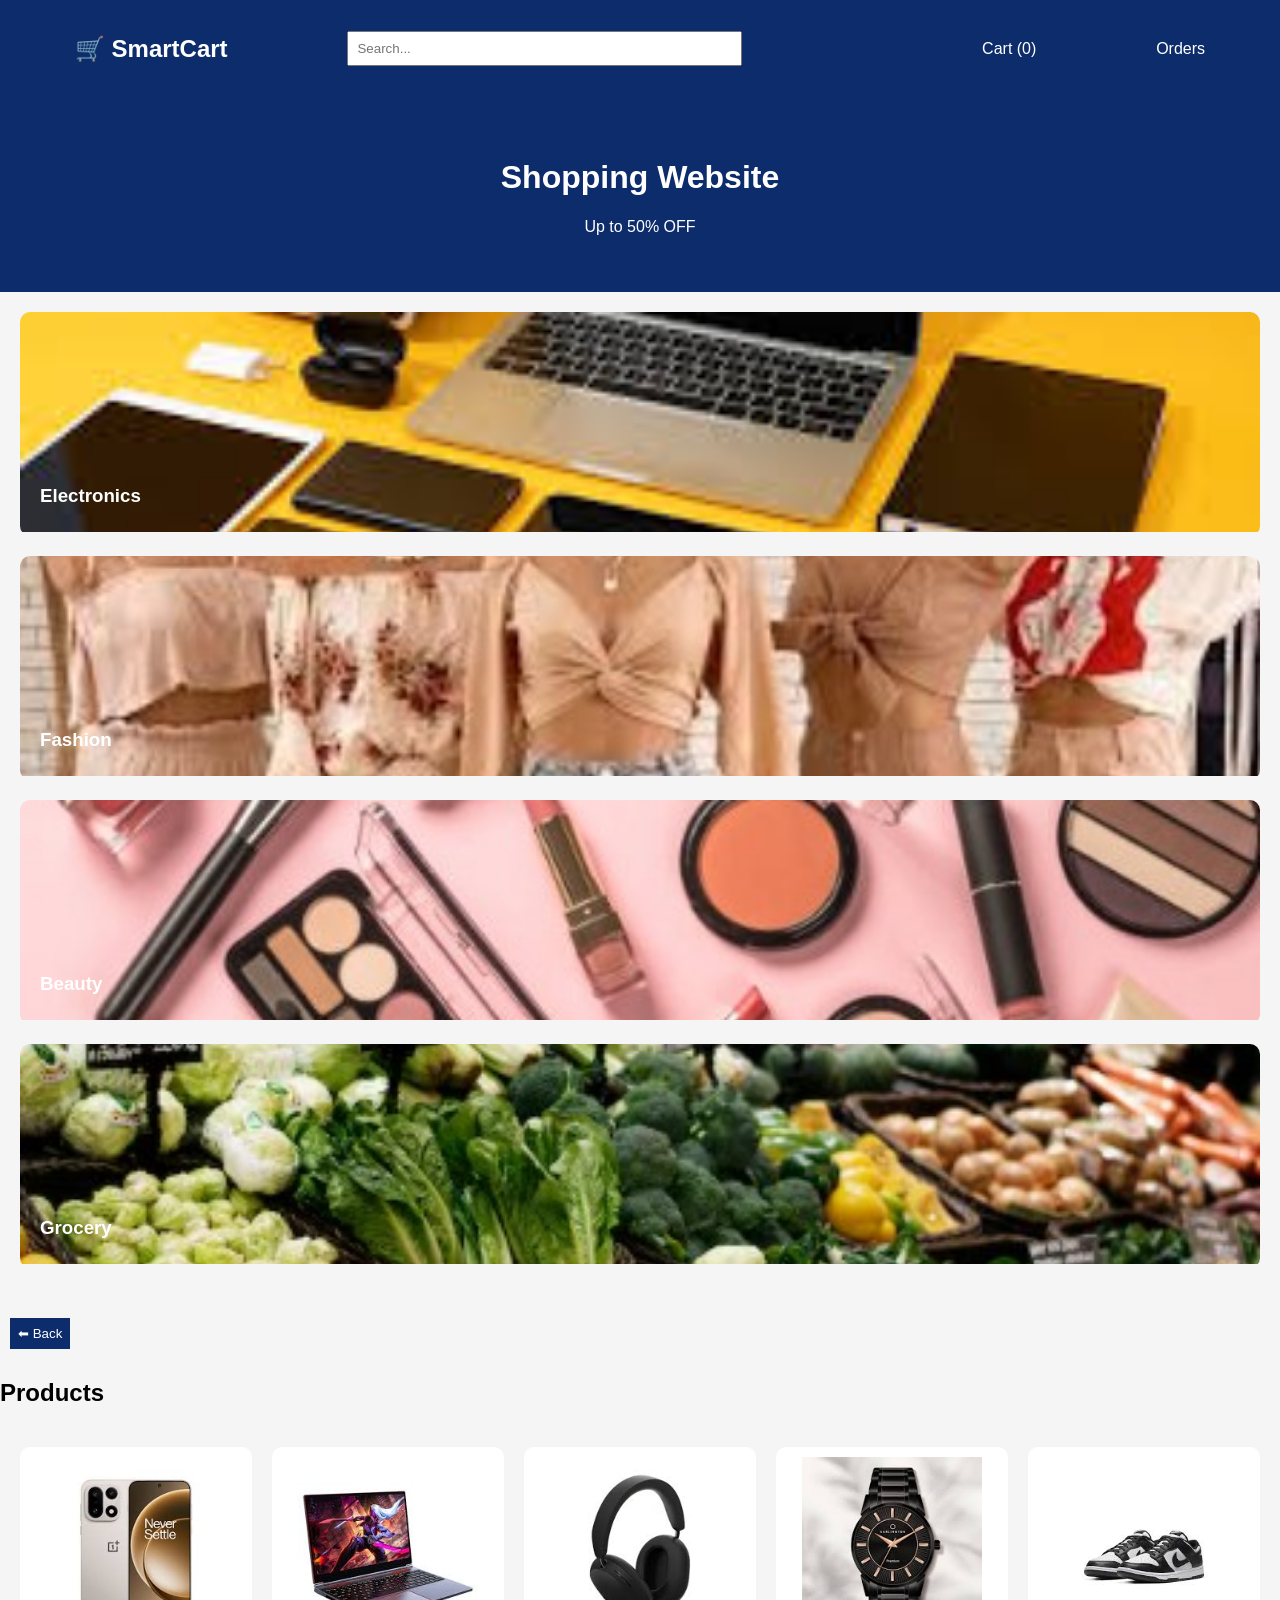
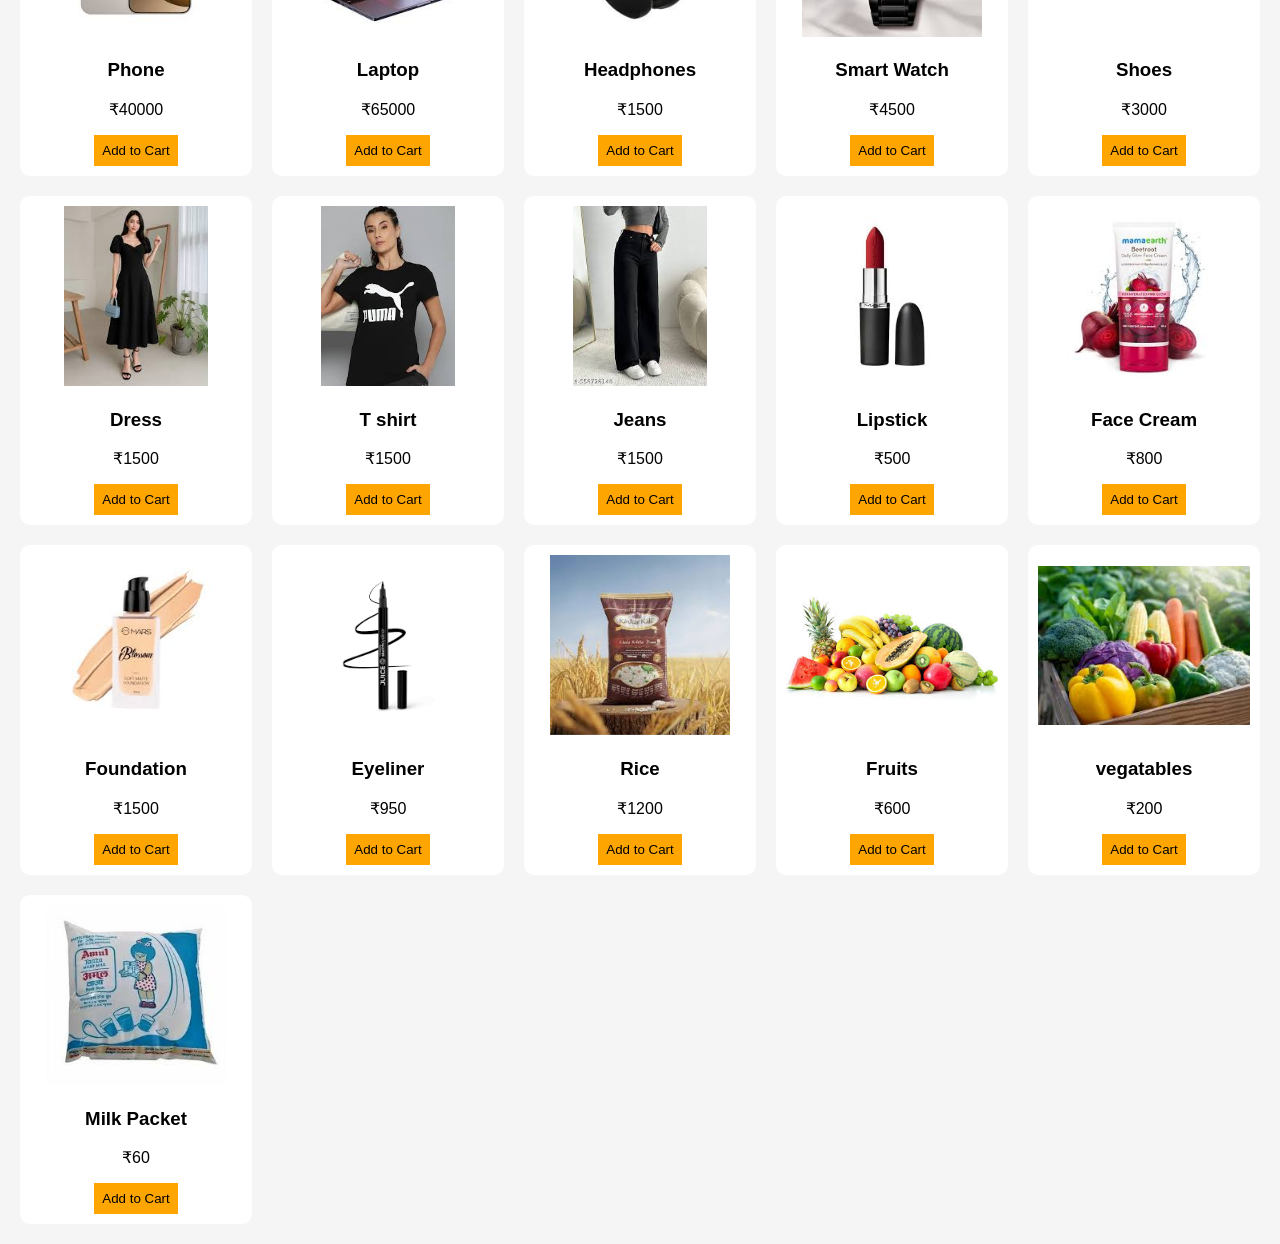
<file: index.html>
<!DOCTYPE html>
<html>
<head>
<title>SmartCart</title>
<meta charset="UTF-8">
<link rel="stylesheet" href="style.css">
</head>

<body>

<div class="navbar">
  <h2>🛒 SmartCart</h2>

  <input id="search" placeholder="Search..." onkeyup="searchProduct()">

  <span id="welcome"></span>

  <a href="cart.html">Cart (<span id="count">0</span>)</a>
  <a href="orders.html">Orders</a>
</div>

<div class="hero">
  <h1>Shopping Website</h1>
  <p>Up to 50% OFF</p>
</div>

<div class="categories" id="categorySection">

  <div class="cat-card" onclick="openCategory('electronics')">
    <img src="./images/electronics.jpg">
    <h3>Electronics</h3>
  </div>

  <div class="cat-card" onclick="openCategory('fashion')">
    <img src="./images/fashion.jpg">
    <h3>Fashion</h3>
  </div>

  <div class="cat-card" onclick="openCategory('beauty')">
    <img src="./images/beauty.jpg">
    <h3>Beauty</h3>
  </div>

  <div class="cat-card" onclick="openCategory('grocery')">
    <img src="./images/grocery.jpg">
    <h3>Grocery</h3>
  </div>

</div>

<button onclick="showAll()" class="back-btn">⬅ Back</button>

<h2 class="title">Products</h2>
<div id="products" class="products"></div>

<script src="script.js"></script>

</body>
</html>
</file>
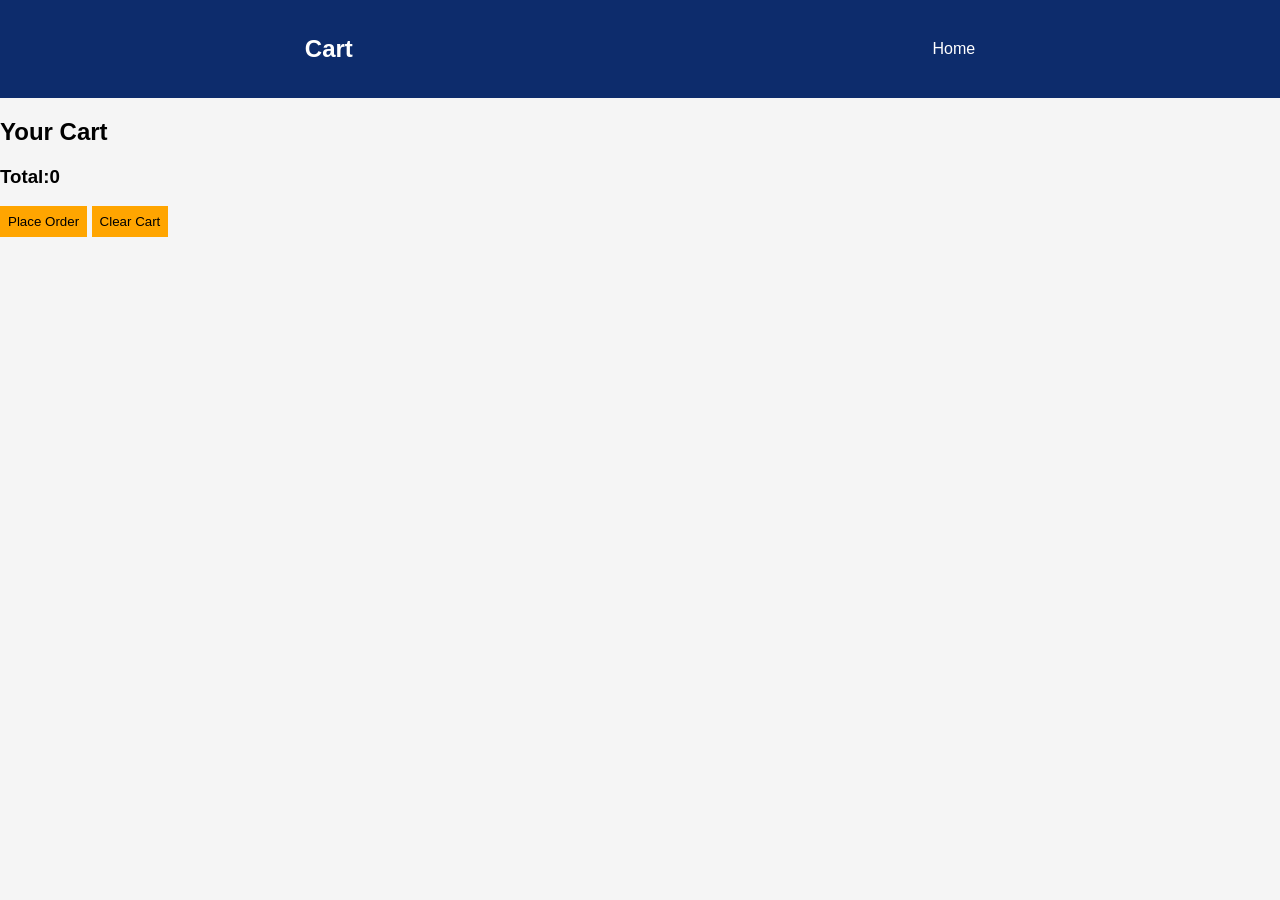
<file: cart.html>
<!DOCTYPE html>
<html>
<head>
<meta charset="UTF-8">
<link rel="stylesheet" href="style.css">
</head>

<body>

<div class="navbar">
  <h2>Cart</h2>
  <a href="index.html">Home</a>
</div>

<h2>Your Cart</h2>

<div id="cartItems"></div>

<h3>Total:<span id="total"></span></h3>

<button onclick="placeOrder()">Place Order</button>
<button onclick="clearCart()">Clear Cart</button>

<script src="script.js"></script>

</body>
</html>
</file>
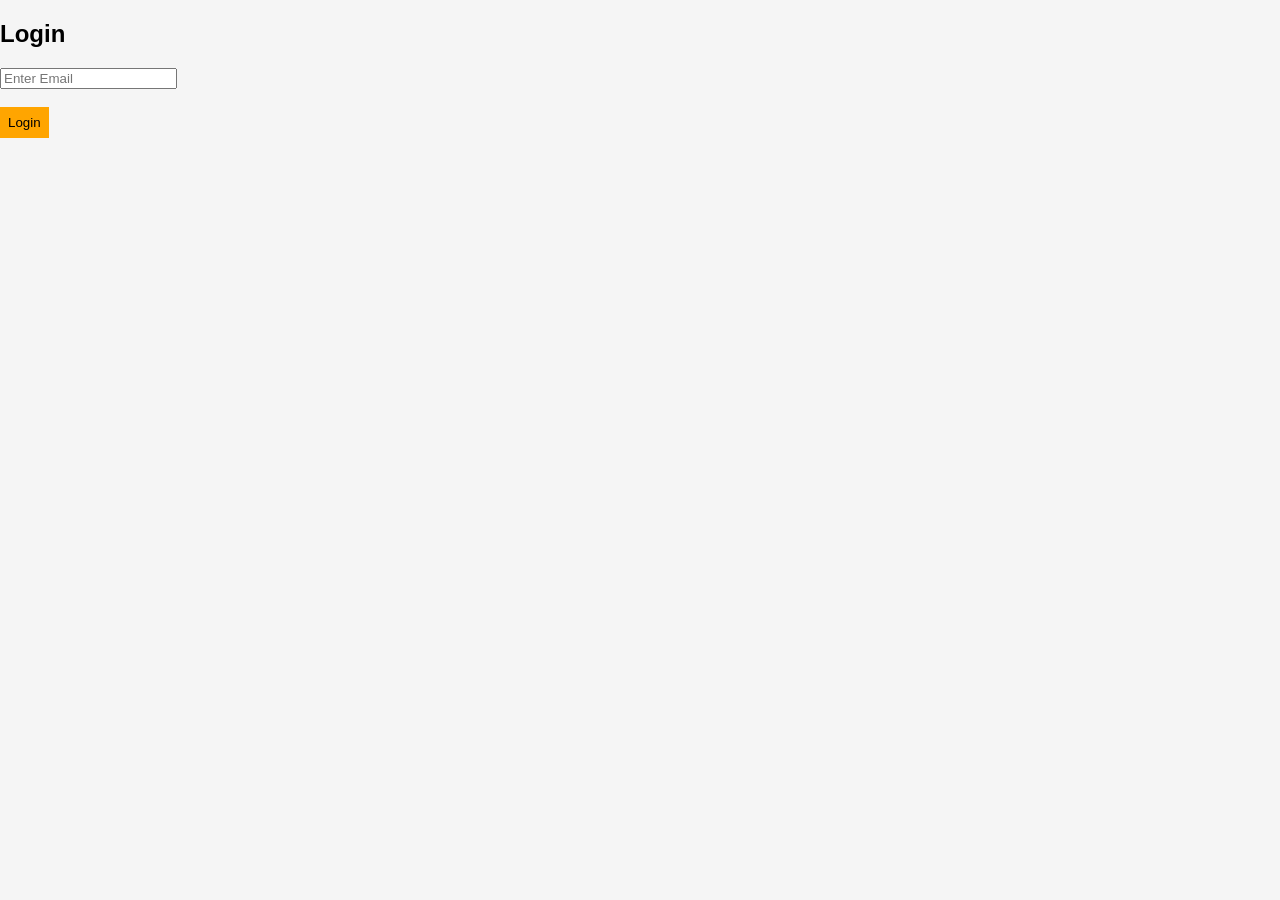
<file: login.html>
<!DOCTYPE html>
<html>
<head>
<meta charset="UTF-8">
<link rel="stylesheet" href="style.css">
</head>

<body>

<h2>Login</h2>

<input id="email" placeholder="Enter Email">
<br><br>

<button onclick="login()">Login</button>

<script>
function login(){
  let email=document.getElementById("email").value;
  let name=email.split("@")[0];
  localStorage.setItem("user",name);
  window.location.href="index.html";
}
</script>

</body>
</html>
</file>
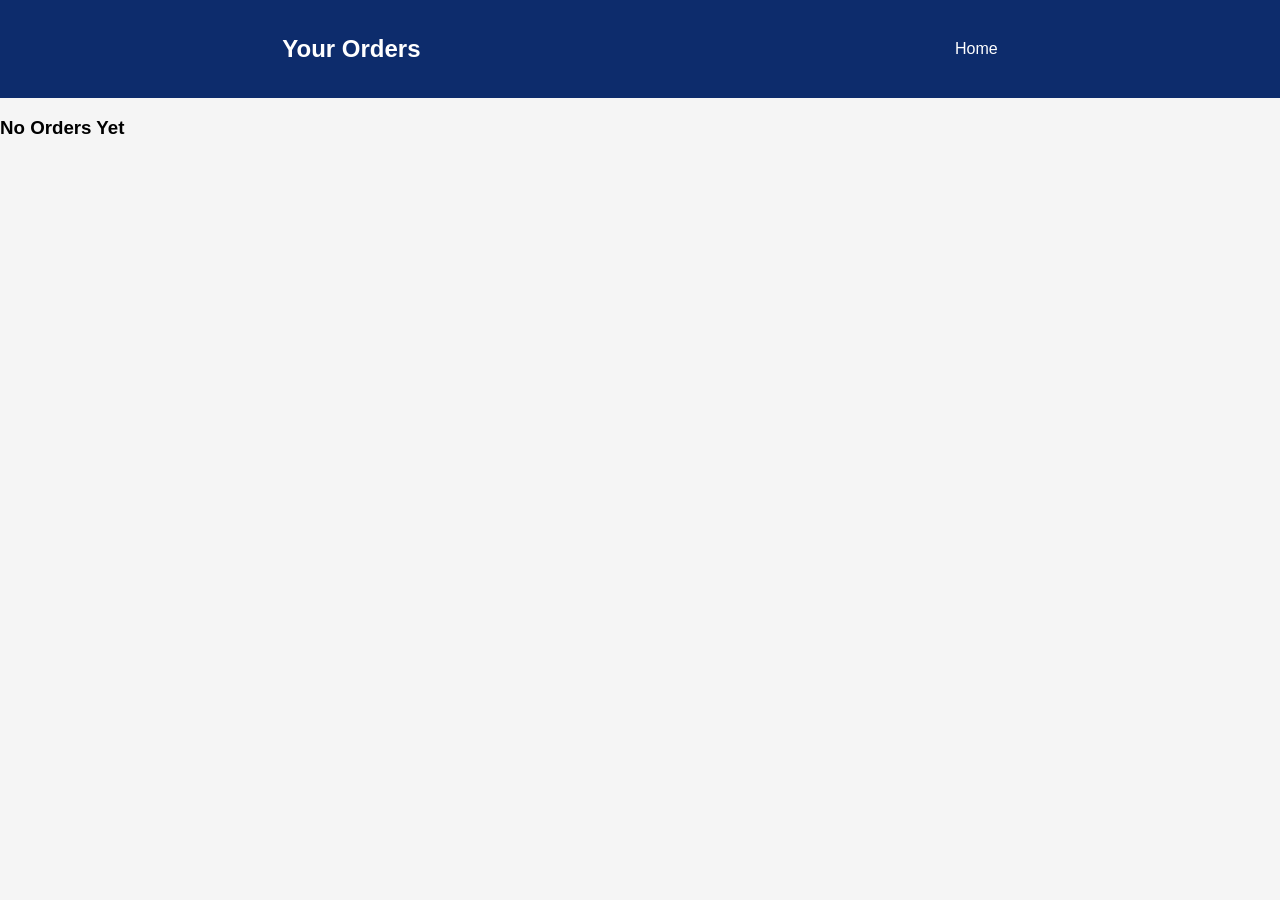
<file: orders.html>
<!DOCTYPE html>
<html>
<head>
<meta charset="UTF-8">
<link rel="stylesheet" href="style.css">
</head>

<body>

<div class="navbar">
  <h2>Your Orders</h2>
  <a href="index.html">Home</a>
</div>

<div id="orders"></div>

<script src="script.js"></script>

</body>
</html>
</file>
<file: style.css>
body {
  margin: 0;
  font-family: Arial;
  background: #f5f5f5;
}

.navbar {
  background: #0d2c6c;
  color: white;
  padding: 15px;
  display: flex;
  justify-content: space-around;
  align-items: center;
}

.navbar a {
  color: white;
  text-decoration: none;
}

.navbar input {
  width: 30%;
  padding: 8px;
}

.hero {
  background: #0d2c6c;
  color: white;
  text-align: center;
  padding: 40px;
}

.categories {
  padding: 20px;
}

.cat-card {
  margin-bottom: 20px;
  border-radius: 10px;
  overflow: hidden;
  position: relative;
  cursor: pointer;
}

.cat-card img {
  width: 100%;
  height: 220px;
  object-fit: cover;
}

.cat-card h3 {
  position: absolute;
  bottom: 10px;
  left: 20px;
  color: white;
}

.products {
  display: grid;
  grid-template-columns: repeat(auto-fit,minmax(220px,1fr));
  gap: 20px;
  padding: 20px;
}

.card {
  background: white;
  padding: 10px;
  border-radius: 10px;
  text-align: center;
}

.card img {
  width: 100%;
  height: 180px;
  object-fit: contain;
}

button {
  background: orange;
  border: none;
  padding: 8px;
  cursor: pointer;
}

.back-btn {
  margin: 10px;
  background: #0d2c6c;
  color: white;
}
.card:hover{
  transform: scale(1.05);
  transition: 0.3s;
}
</file>
